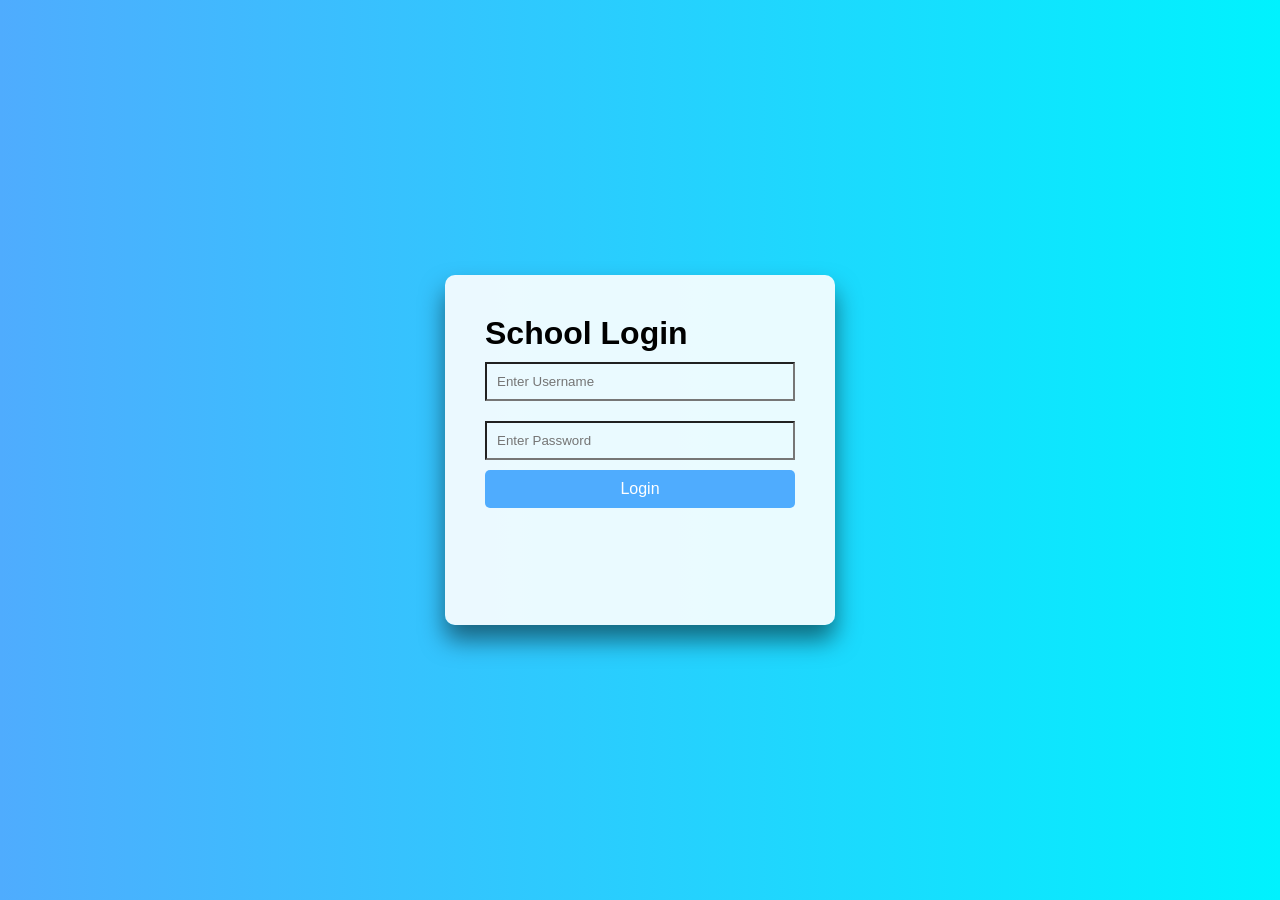
<file: index.html>
<!DOCTYPE html>
<html lang="en">
<head>
    <meta charset="UTF-8">
    <meta name="viewport" content="width=device-width, initial-scale=1.0">
    <title>page1 06-05-2026</title>
    <link rel="stylesheet" href="style.css">
</head>
<body>

    <div class="login-box">
        <h1>School Login</h1>

        <input type="text" id="username" placeholder="Enter Username">
        <input type="password" id="password" placeholder="Enter Password">

        <button onclick="login()">Login</button>

        <p id="message"></p>
    </div>


    <script src="script.js"></script>
</body>
</html>
</file>
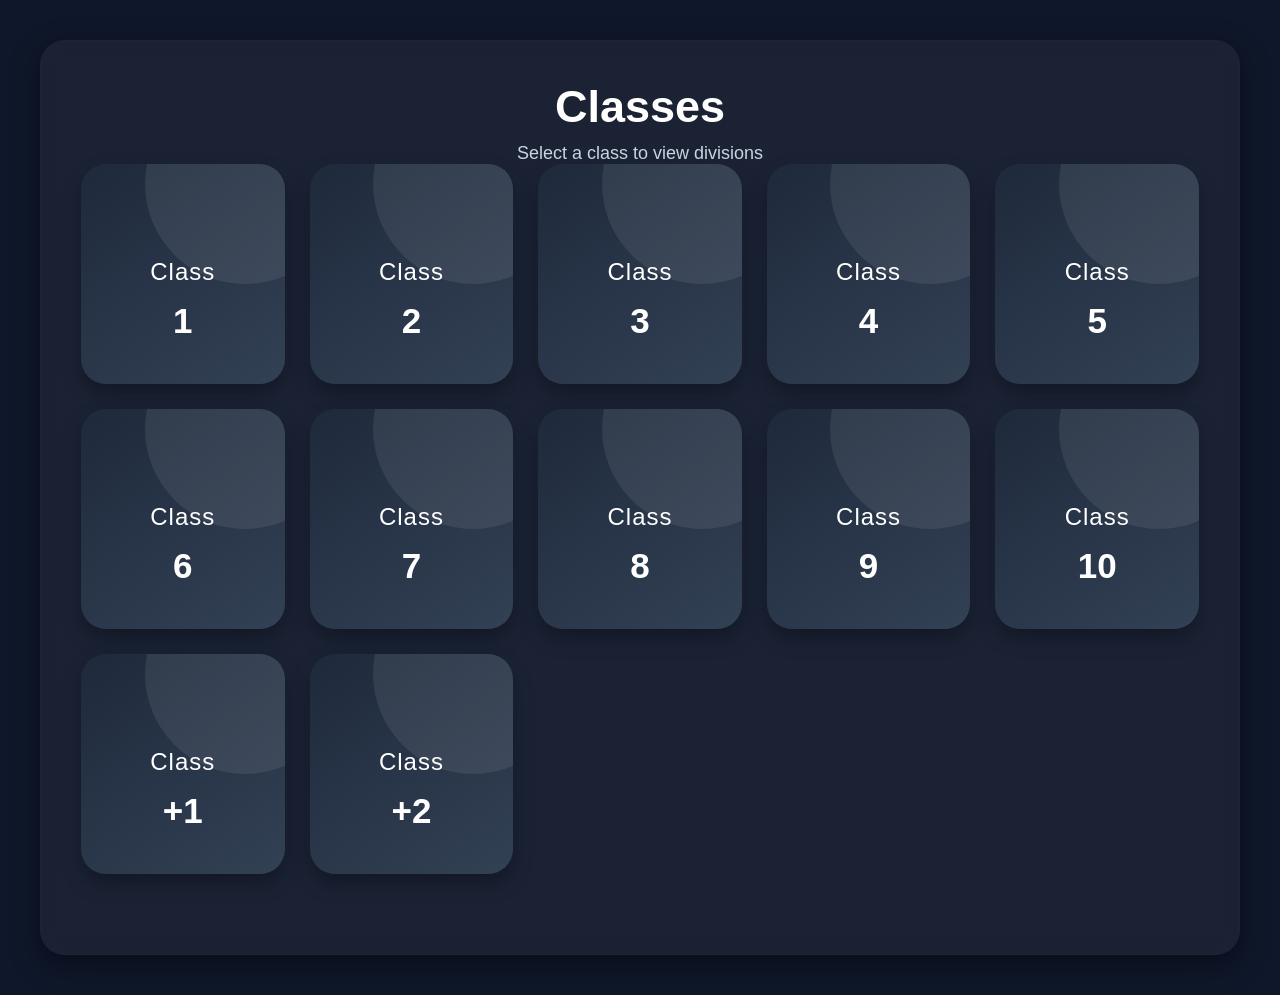
<file: class-page3.html>
<!DOCTYPE html>
<html lang="en">
<head>
    <meta charset="UTF-8">
    <meta name="viewport" content="width=device-width, initial-scale=1.0">
    <title>Page 3</title>
    <link rel="stylesheet" href="page3style.css">
</head>
<body>

    <div class="container">

        <div class="top-sections">
        <h1>Classes</h1>
        <p>Select a class to view divisions</p>

        <div class="class-grid">
            <button class="class-card"
                onclick="openClass('Class 1')">
                <span >Class</span>
                <h2>1</h2>
            </button>

            <button class="class-card"
                onclick="openClass('Class 2')">
                <span >Class</span>
                <h2>2</h2>
            </button>

            <button class="class-card"
                onclick="openClass('Class 3')">
                <span >Class</span>
                <h2>3</h2>
            </button>

            <button class="class-card"
                onclick="openClass('Class 4')">
                <span >Class</span>
                <h2>4</h2>
            </button>

            <button class="class-card"
                onclick="openClass('Class 5')">
                <span >Class</span>
                <h2>5</h2>
            </button>

            <button class="class-card"
                onclick="openClass('Class 6')">
                <span >Class</span>
                <h2>6</h2>
            </button>

            <button class="class-card"
                onclick="openClass('Class 7')">
                <span >Class</span>
                <h2>7</h2>
            </button>

            <button class="class-card"
                onclick="openClass('Class 8')">
                <span >Class</span>
                <h2>8</h2>
            </button>

            <button class="class-card"
                onclick="openClass('Class 9')">
                <span >Class</span>
                <h2>9</h2>
            </button>

            <button class="class-card"
                onclick="openClass('Class 10')">
                <span >Class</span>
                <h2>10</h2>
            </button>

            <button class="class-card"
                onclick="openClass('Class +1')">
                <span >Class</span>
                <h2>+1</h2>
        </button>

        <button class="class-card"
                onclick="openClass('Class +2')">
                <span >Class</span>
                <h2>+2</h2>
        </button>




        </div>

        </div>

    </div>






    <script src="script.js"></script>
</body>
</html>
</file>
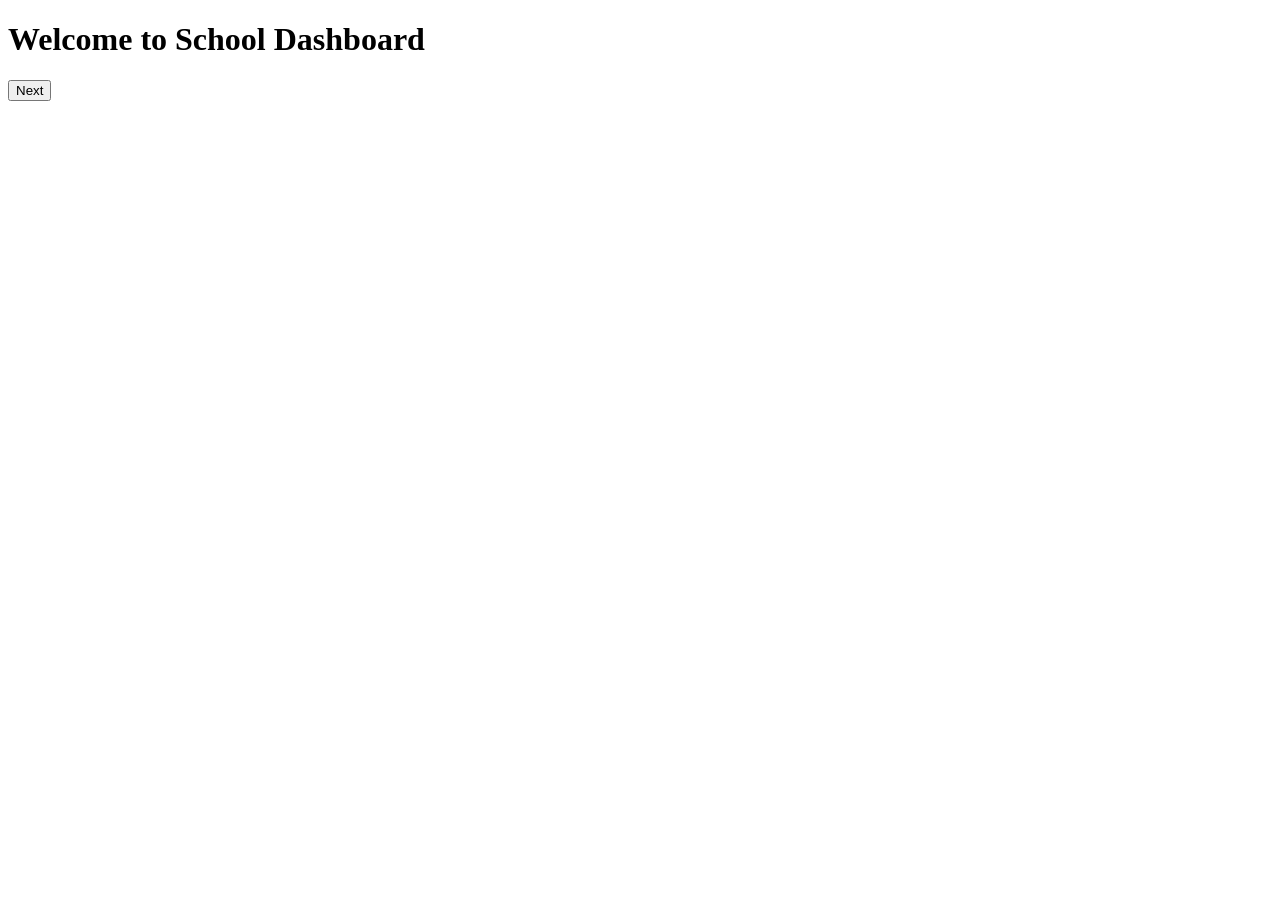
<file: dashboard.html>
<!DOCTYPE html>
<html lang="en">
<head>
    <meta charset="UTF-8">
    <meta name="viewport" content="width=device-width, initial-scale=1.0">
    <title>Page 2</title>
</head>
<body>

    <h1>Welcome to School Dashboard</h1>

    <button onclick="nextPage()">Next</button>
    

    <script src="script.js"></script>
</body>
</html>
</file>
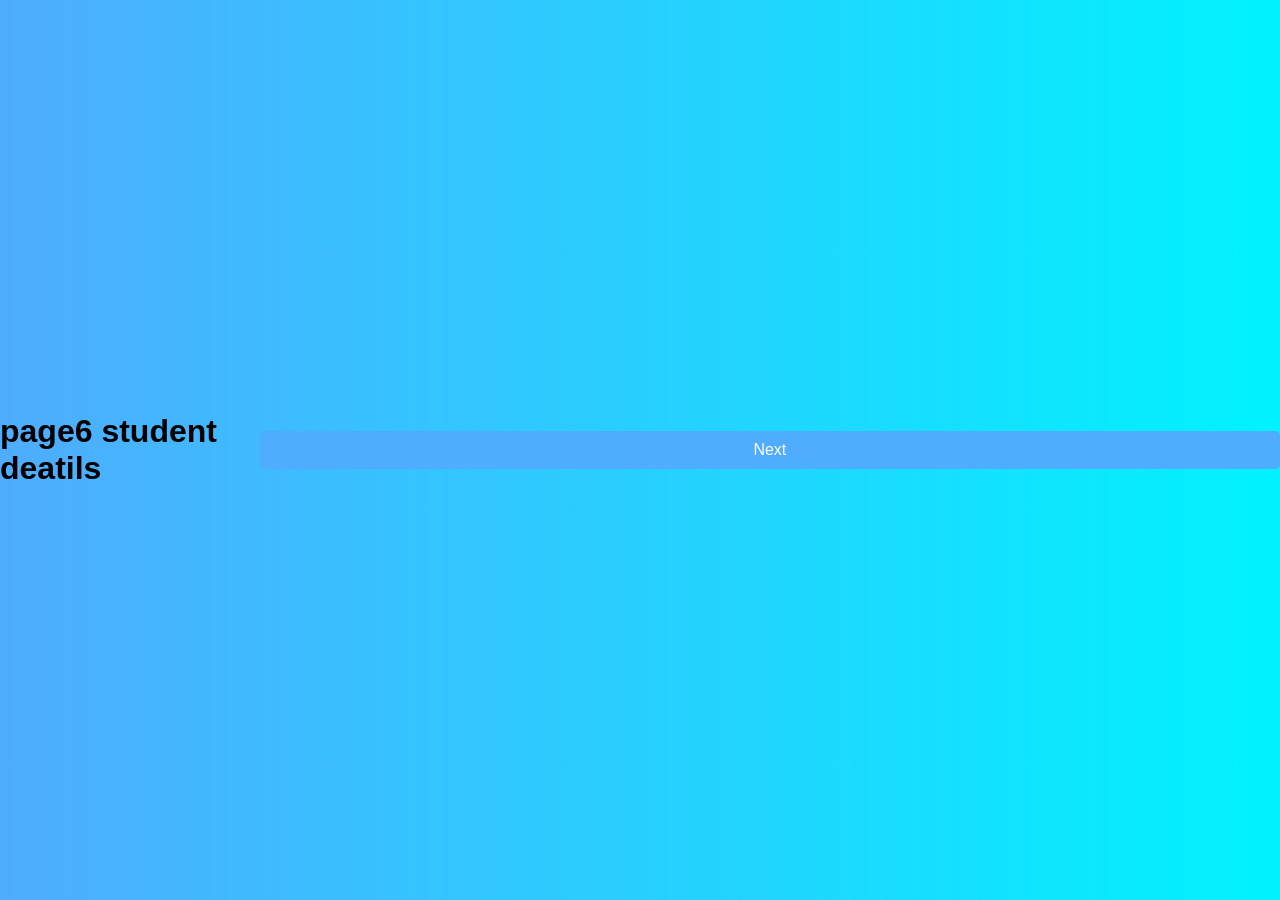
<file: deatilspage-pag6.html>
<!DOCTYPE html>
<html lang="en">
<head>
    <meta charset="UTF-8">
    <meta name="viewport" content="width=device-width, initial-scale=1.0">
    <title>page6</title>
    <link rel="stylesheet" href="style.css">
</head>
<body>
    <h1>page6 student deatils</h1>

    <button onclick="nextPage6()">Next</button>
    
    <script src="script.js"></script>
</body>
</html>
</file>
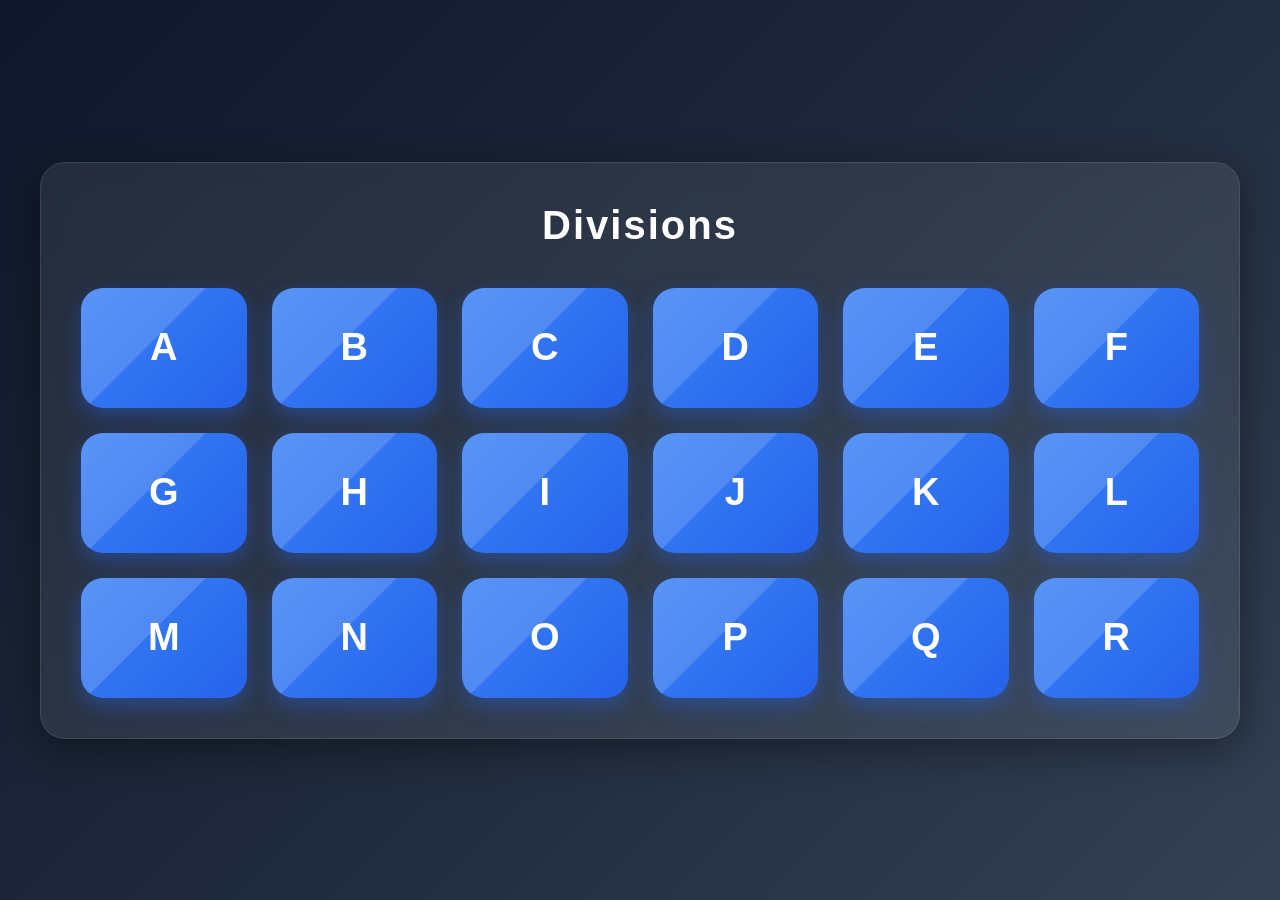
<file: divisionpage-page4.html>
<!DOCTYPE html>
<html lang="en">
<head>
    <meta charset="UTF-8">
    <meta name="viewport" content="width=device-width, initial-scale=1.0">
    <title>page4</title>
    <link rel="stylesheet" href="page4style.css">
</head>
<body>

    <div class="container">

        <h1 class="title">Divisions</h1>

        <div class="grid">

              <button  class="division-btn"
              onclick="openPage('A')">A</button>

            
              <button  class="division-btn"
              onclick="openPage('B')">B</button>

              
              <button  class="division-btn"
              onclick="openPage('C')">C</button>

              
              <button  class="division-btn"
              onclick="openPage('D')">D</button>

              
              <button  class="division-btn"
              onclick="openPage('E')">E</button>

              
              <button  class="division-btn"
              onclick="openPage('F')">F</button>

              
              <button  class="division-btn"
              onclick="openPage('G')">G</button>

              
              <button  class="division-btn"
              onclick="openPage('H')">H</button>

              
              <button  class="division-btn"
              onclick="openPage('I')">I</button>

              <button  class="division-btn"
              onclick="openPage('J')">J</button>

              <button  class="division-btn"
              onclick="openPage('K')">K</button>

              <button  class="division-btn"
              onclick="openPage('L')">L</button>

              <button  class="division-btn"
              onclick="openPage('M')">M</button>

              <button  class="division-btn"
              onclick="openPage('N')">N</button>

              <button  class="division-btn"
              onclick="openPage('O')">O</button>

              <button  class="division-btn"
              onclick="openPage('P')">P</button>

              <button  class="division-btn"
              onclick="openPage('Q')">Q</button>

              <button  class="division-btn"
              onclick="openPage('R')">R</button>

        </div>

    </div>

    <script src="script.js"></script>
</body>
</html>
</file>
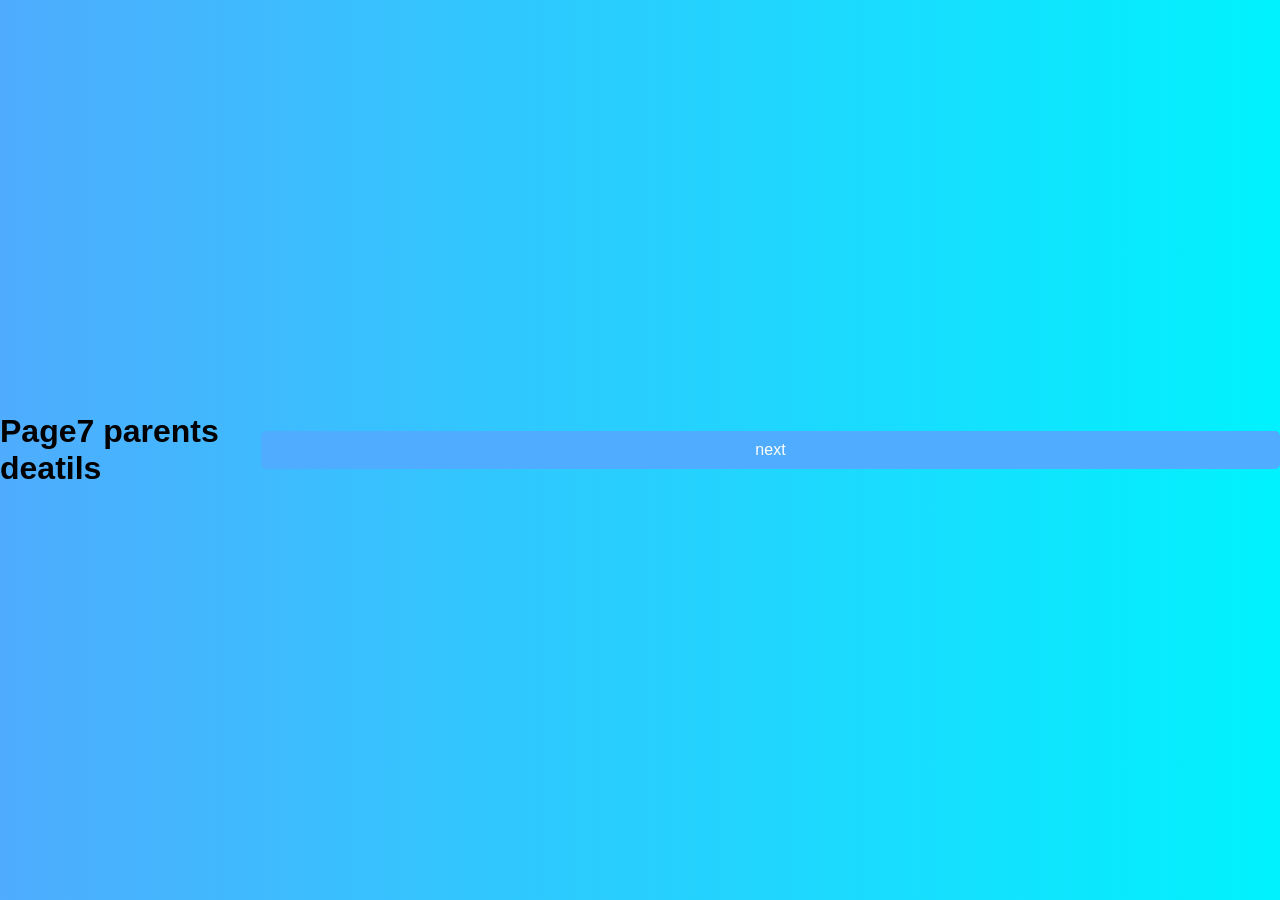
<file: parentesdeatils-page7.html>
<!DOCTYPE html>
<html lang="en">
<head>
    <meta charset="UTF-8">
    <meta name="viewport" content="width=device-width, initial-scale=1.0">
    <title>page 7</title>
    <link rel="stylesheet" href="style.css">
</head>
<body>
    <h1>Page7 parents deatils</h1>

    <button onclick="nextPage7()">next</button>
    <script src="script.js"></script>
</body>
</html>
</file>
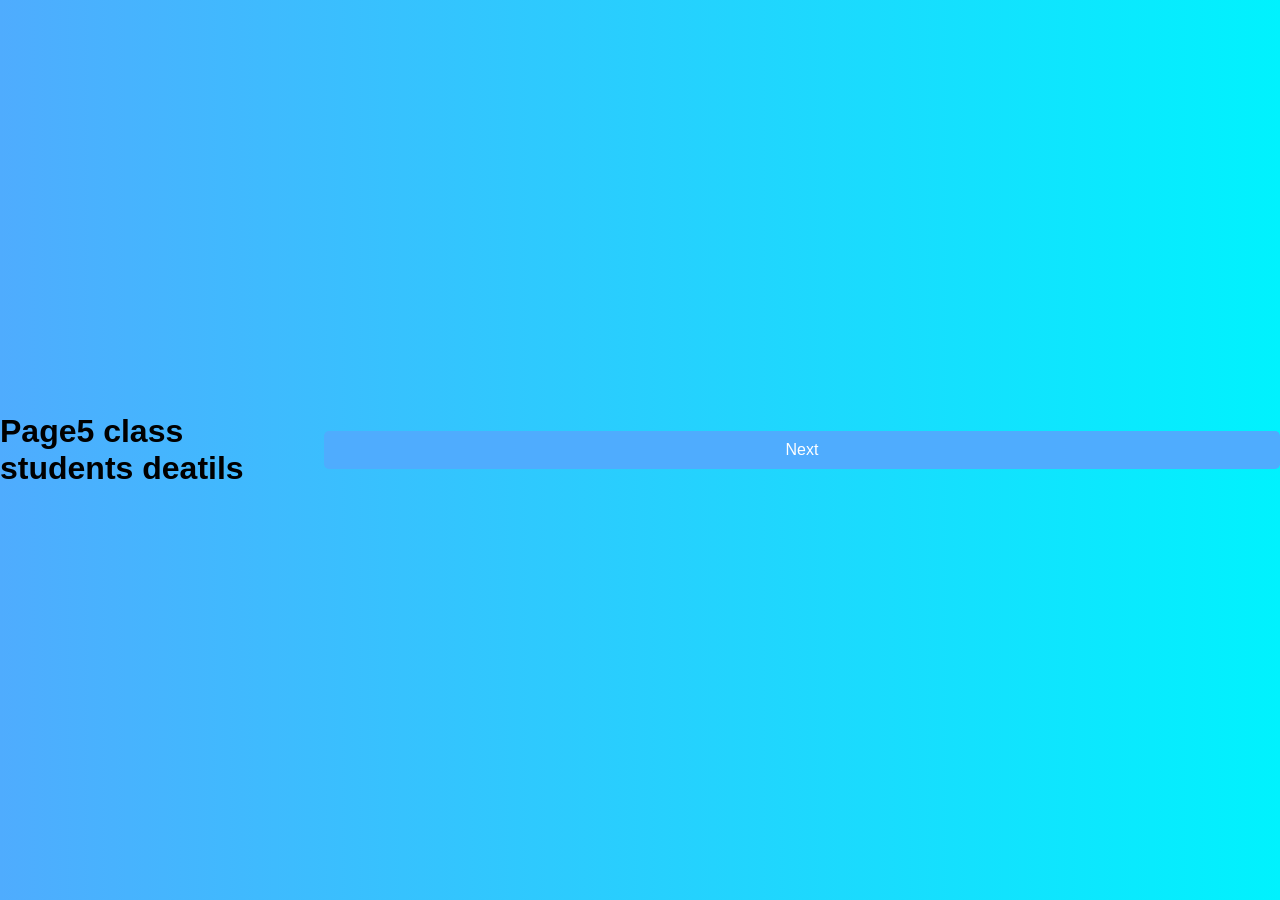
<file: studentdeatils-page5.html>
<!DOCTYPE html>
<html lang="en">
<head>
    <meta charset="UTF-8">
    <meta name="viewport" content="width=device-width, initial-scale=1.0">
    <title>page 6</title>
    <link rel="stylesheet" href="style.css">
</head>
<body>
    <h1>Page5 class students deatils</h1>

    <button onclick="nextPage5()">Next</button>
    <script src="script.js"></script>
</body>
</html>
</file>
<file: style.css>
*{
    margin: 0;
    padding: 0;
    box-sizing: border-box;
}

body{
    margin: 0;
    font-family: Arial, sans-serif;
    background: linear-gradient(to right, #4facfe, #00f2fe);
    height: 100vh;
    display: flex;
    justify-content: center;
    align-items: center;
}

/* Login Page = page  */

.login-box{
    background-color: rgba(255, 255, 255, 0.9);
    width: 390px;
    height: 350px;
    padding: 40px;
    border-radius: 10px;
    box-shadow: 0 15px 25px rgba(0, 0, 0, 0.5);
}

input[type="text"], input[type="password"]{
    width: 100%;
    padding: 10px;
    margin: 10px 0;
    background: transparent;
    cursor: pointer;
}
 
button{
    width: 100%;
    padding: 10px;
    background-color: #4facfe;
    border: none;
    color: white;
    font-size: 16px;
    cursor: pointer;
    border-radius: 5px;
    border: none;
}

p{
    text-align: center;
    margin-top: 20px;
    color: #e11010;
}
</file>
<file: page3style.css>
*{
    margin: 0;
    padding: 0;
    box-sizing: border-box;
    font-family: Arial, Helvetica, sans-serif;
}

body{
    background: #0f172a;
    min-height: 100vh;
    display: flex;
    justify-content: center;
    align-items: center;
    padding: 40px;
}

.container{
    width: 100%;
    max-width: 1300px;
    background: rgba(255, 255, 255, 0.05);
    backdrop-filter: blur(10px);
    border: 1px solid rgba(255, 255, 255, 0.01);
    border-radius: 25px;
    padding: 40px;
    box-shadow: 0 10px 30px rgba(0, 0, 0, 0.4);
}

.top-sections{
    text-align: center;
    margin-bottom: 40px;
}

.top-sections h1{
    color: white;
    font-size: 45px;
    margin-bottom: 10px;
}

.top-sections p{
    color: #cbd5e1;
    font-size: 18px;
}

.class-grid{
    display: grid;
    grid-template-columns: repeat(auto-fit,
    minmax(200px, 1fr));
    gap: 25px;
}

.class-card{
    height: 220px;
    border: none;
    border-radius: 25px;
    background: linear-gradient(145deg,#1e293b,#334155);
    color: white;
    cursor: pointer;
    transition: 0.4s;
    position: relative;
    overflow: hidden;
    box-shadow: 0 10px 20px rgba(0,0,0,0.3);
}

.class-card::before{
    content: '';
    position: absolute;
    width: 200px;
    height: 200px;
    background: rgba(255, 255, 255, 0.08);
    border-radius: 50%;
    top: -80px;
    right: -60px;
}

.class-card:hover{
   transform: translateY(-10px) scale(1.03);
   background: linear-gradient(145deg,#2563ed,#1d4ed8);
}

.class-card span{
    display: block;
    font-size: 24px;
    margin-top: 50px;
    letter-spacing: 1px;
}

.class-card h2{
    font-size: 35px;
    margin-top: 15px;
}

@media (max-width: 768px) {
    .container{
        padding: 20px;
    }

    .top-sections h1{
        font-size: 35px;
    }

    .top-sections p{
        font-size: 16px;
    }

    .class-card{
        height: 180px;
    }

    .class-card span{
        font-size: 20px;
        margin-top: 40px;
    }

    .class-card h2{
        font-size: 28px;
        margin-top: 10px;
    }
}
</file>
<file: page4style.css>
*{
  margin:0;
  padding:0;
  box-sizing:border-box;
  font-family: "Poppins", sans-serif;
}

body{
  min-height:100vh;
  background: linear-gradient(135deg,#0f172a,#1e293b,#334155);
  display:flex;
  justify-content:center;
  align-items:center;
  padding:30px;
}

.container{
  width:100%;
  max-width:1200px;
  background: rgba(255,255,255,0.08);
  backdrop-filter: blur(12px);
  border:1px solid rgba(255,255,255,0.1);
  border-radius:25px;
  padding:40px;
  box-shadow: 0 10px 40px rgba(0,0,0,0.4);
}

.title{
  text-align:center;
  color:white;
  font-size:40px;
  font-weight:700;
  margin-bottom:40px;
  letter-spacing:2px;
}

.grid{
  display:grid;
  grid-template-columns: repeat(auto-fit,minmax(160px,1fr));
  gap:25px;
}

.division-btn{
  height:120px;
  border:none;
  border-radius:22px;
  font-size:38px;
  font-weight:700;
  cursor:pointer;
  color:white;
  background: linear-gradient(135deg,#3b82f6,#2563eb);
  transition:0.3s;
  box-shadow:0 8px 20px rgba(37,99,235,0.4);
  position:relative;
  overflow:hidden;
}

.division-btn::before{
  content:'';
  position:absolute;
  width:180%;
  height:180%;
  background:rgba(255,255,255,0.15);
  transform:rotate(45deg);
  top:-120%;
  left:-120%;
  transition:0.5s;
}

.division-btn:hover::before{
  top:-20%;
  left:-20%;
}

.division-btn:hover{
  transform:translateY(-8px) scale(1.03);
  box-shadow:0 15px 30px rgba(37,99,235,0.6);
}

.division-btn:active{
  transform:scale(0.95);
}

@media(max-width:768px){

  .division-btn{
    height:100px;
    font-size:30px;
  }

  .title{
    font-size:30px;
  }

  .container{
    padding:25px;
  }

}
</file>
